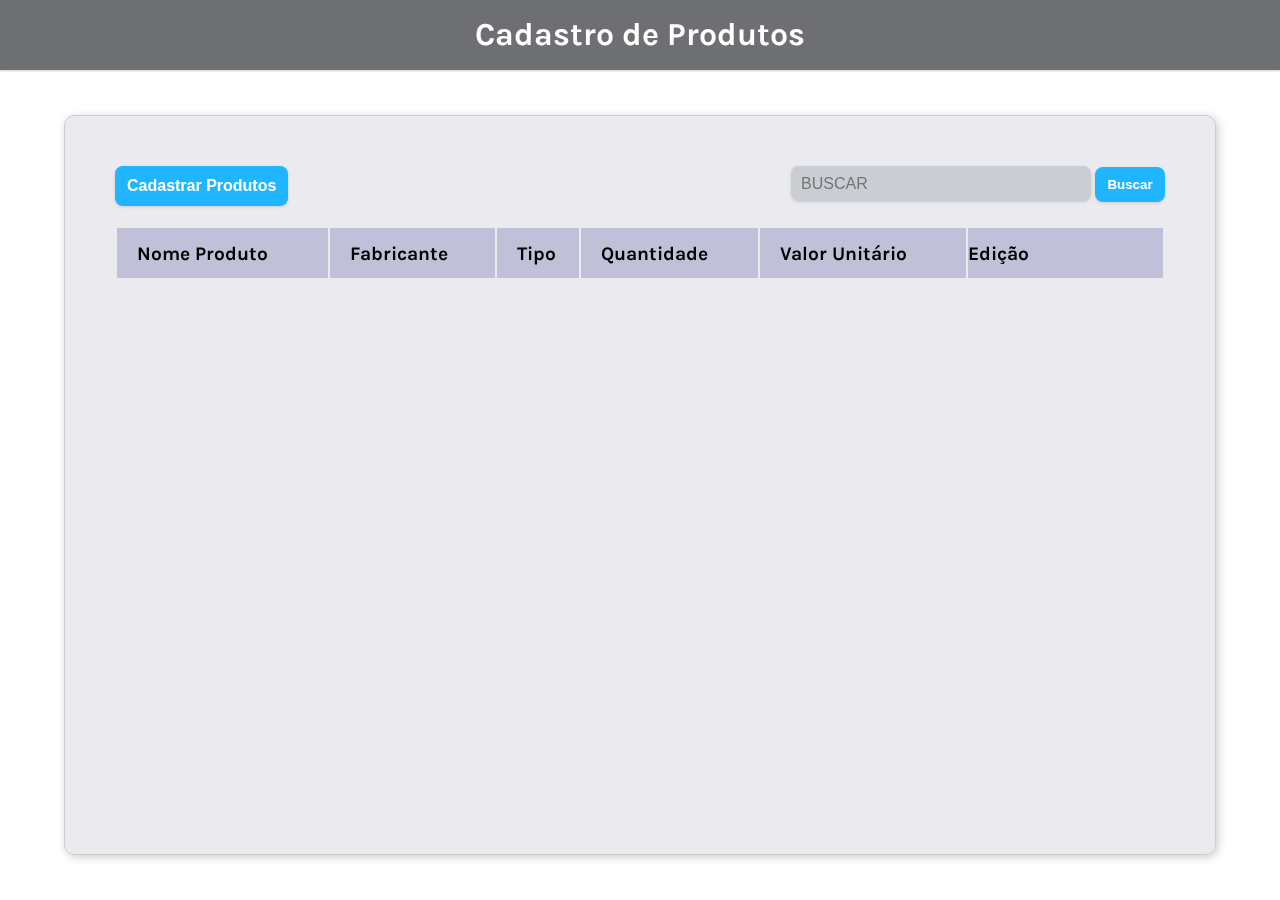
<file: Cadastro de produtos javascript/index.html>
<!DOCTYPE html>
<html lang="pt-BR">
  <head>
    <meta charset="UTF-8" />
    <meta http-equiv="X-UA-Compatible" content="IE=edge" />
    <meta name="viewport" content="width=device-width, initial-scale=1.0" />
    <link rel="preconnect" href="https://fonts.gstatic.com" />
    <link
      href="https://fonts.googleapis.com/css2?family=Karla:ital,wght@0,400;0,700;1,200;1,800&display=swap"
      rel="stylesheet"
    />
    <link rel="stylesheet" href="css/main.css" />
    <link rel="stylesheet" href="css/button.css" />
    <link rel="stylesheet" href="css/records.css" />
    <link rel="stylesheet" href="css/modal.css" />
    <script src="script.js" defer></script>
    <title>Cadastro de Produtos</title>
  </head>
  <body>
    <header>
      <h1 class="header-title">Cadastro de Produtos</h1>
    </header>
    <main>
      <div class="searching">
        <button type="button" class="button blue mobile" id="cadastrarProduto">
          Cadastrar Produtos
        </button>
        <div>
          <input type="text" id="seach" class="seach" placeholder="Buscar" />
          <button id="search">Buscar
          </button>
        </div>
      </div>
      <table id="tableProtudo" class="records">
        <thead>
          <tr>
            <th>Nome Produto</th>
            <th>Fabricante</th>
            <th>Tipo</th>
            <th>Quantidade</th>
            <th>Valor Unitário</th>
            <th>Edição</th>
          </tr>
        </thead>
        <tbody></tbody>
      </table>
      <div class="modal" id="modal">
        <div class="modal-content">
          <header class="modal-header">
            <h2>Novo Produto</h2>
            <span class="modal-close" id="modalClose">&#10006;</span>
          </header>
          <form id="form" class="modal-form">
            <input
              type="text"
              id="name"
              data-index="new"
              class="modal-field"
              placeholder="nome produto"
              required
            />
            <select
              id="fabricante"
              data-index="new"
              class="modal-field select"
              required
            >
              <option value="nestle">Nestlé</option>
              <option value="garoto">Garoto</option>
              <option value="coca-cola">Coca-Cola</option>
              <option value="vigor">Vigor</option>
            </select>
            <select
              id="tipo"
              class="modal-field select"
              placeholder="categoria do produto"
              required
            >
              <option value="bebida">Bebida</option>
              <option value="alimento">Alimento</option>
              <option value="limpeza">Limpeza</option>
              <option value="higiene">Higiene</option>
            </select>
            <input
              type="number"
              id="quantidade"
              class="modal-field"
              placeholder="quantidade"
              required
            />
            <input
              type="number"
              id="preco"
              class="modal-field"
              placeholder="valor unitário"
              required
            />
          </form>
          <footer class="modal-footer">
            <button id="saveProduto" class="button green">
              Adicionar produto
            </button>
          </footer>
        </div>
      </div>
      <div id="footer"></div>
    </main>
  </body>
</html>
</file>
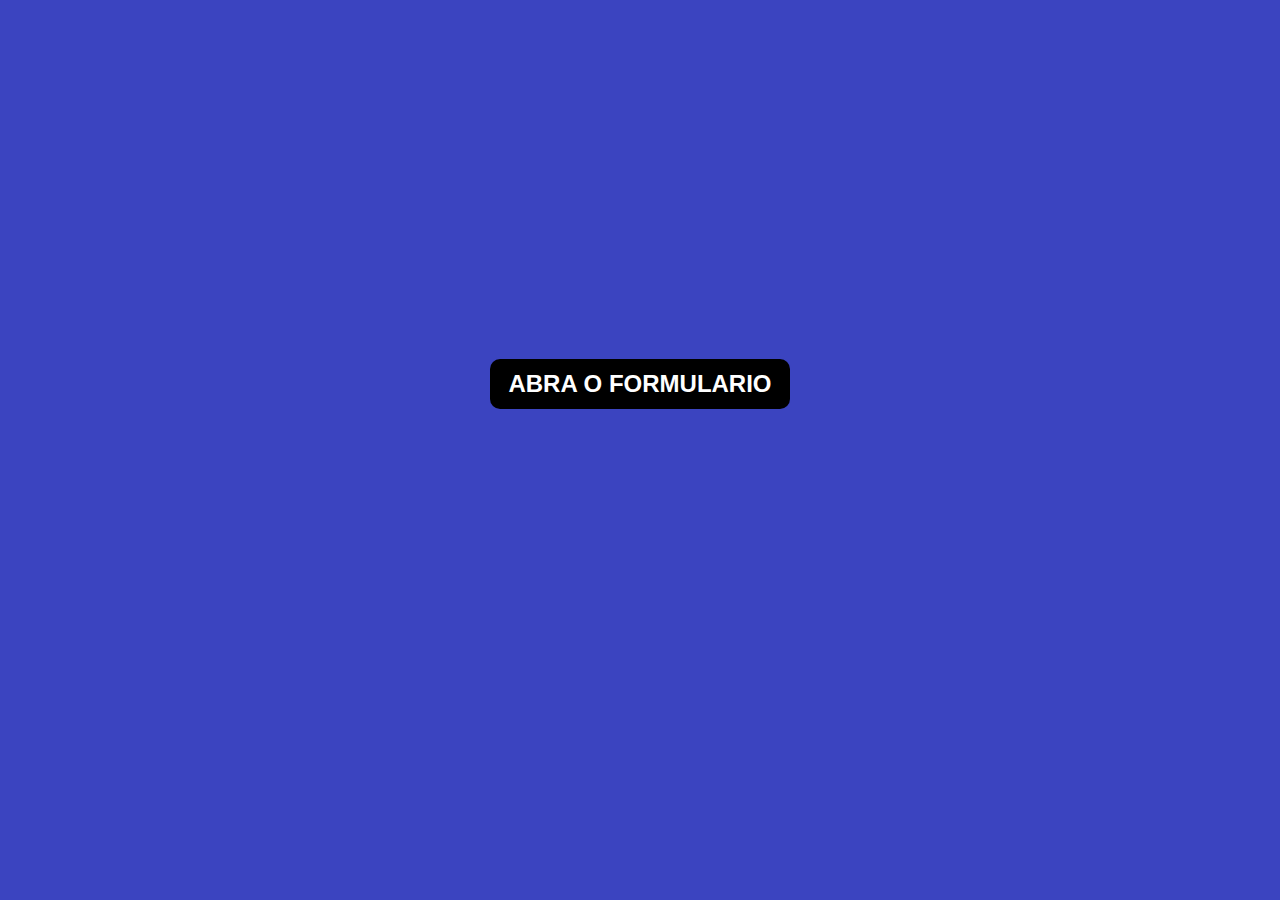
<file: Form com modal/index.html>
<!DOCTYPE html>
<html lang="en">
  <head>
    <meta charset="UTF-8" />
    <meta http-equiv="X-UA-Compatible" content="IE=edge" />
    <meta name="viewport" content="width=device-width, initial-scale=1.0" />
    <link
      rel="stylesheet"
      href="./css/style.css
    "
    />
    <script src="./js/script.js" defer></script>
    <title>Lupin</title>
  </head>
  <body>
    <div class="form"> 
    <form action="" >
      <h1>Formulario</h1>
      <input type="text" name="name" placeholder="Name" />
      <input type="email" name="email" placeholder="Email" />
      <input type="number" name="phone" placeholder="Phone" />
      <input type="text" name="address" placeholder="Address" />
      <input type="text" name="city" placeholder="City" />
      <input type="text" name="state" placeholder="State" />
      <input type="button" id="submit" value="Enviar">
    </form>
  </div>
  <button class="btn">Abra o formulario</button>
  <p id="dados"></p>
  </body>
</html>
</file>
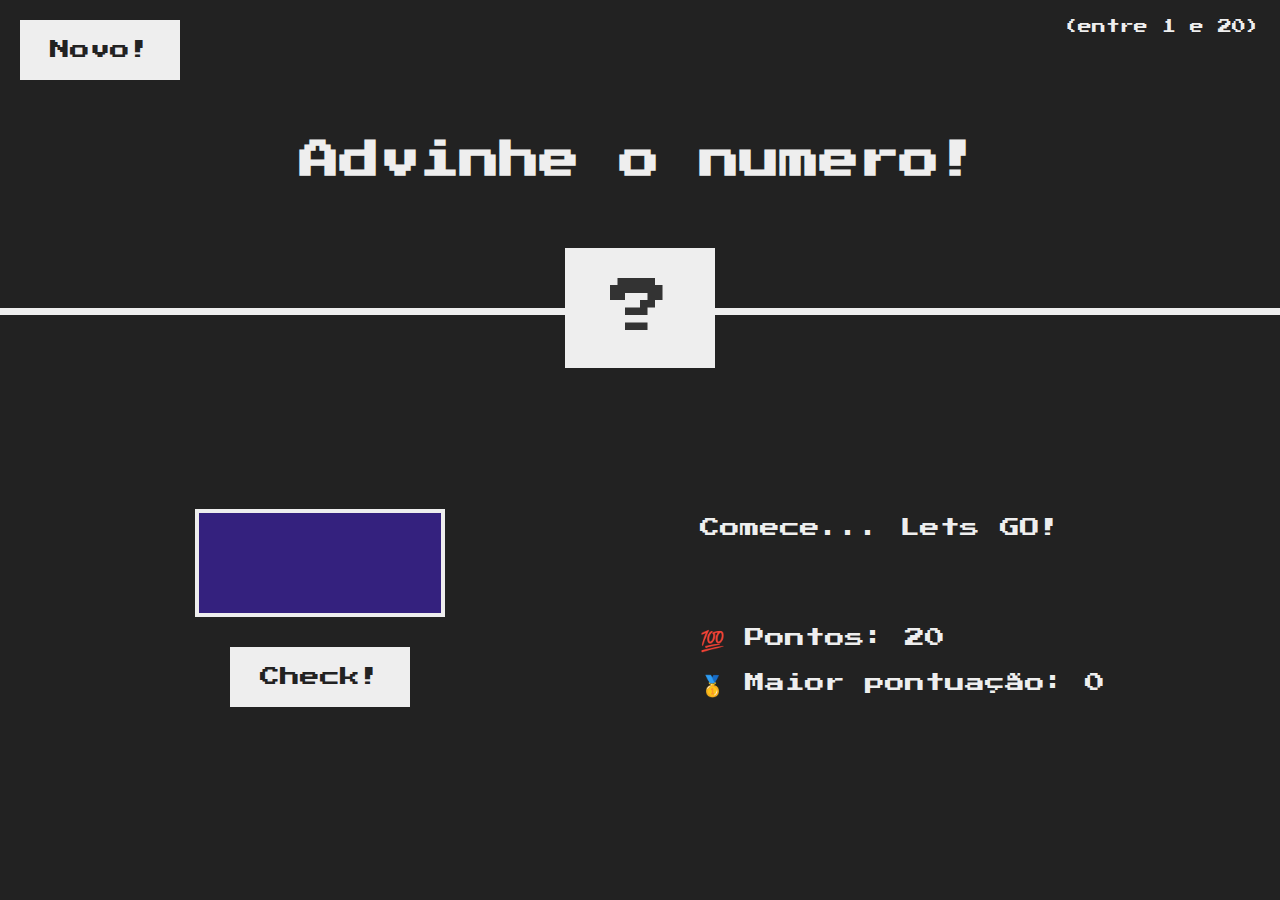
<file: Jogo de advinha com javascript/index.html>
<!DOCTYPE html>
<html lang="en">
  <head>
    <meta charset="UTF-8" />
    <meta name="viewport" content="width=device-width, initial-scale=1.0" />
    <meta http-equiv="X-UA-Compatible" content="ie=edge" />
    <link rel="stylesheet" href="style.css" />
    <title>Adivinhe o numero</title>
  </head>
  <body>
    <header>
      <h1>Advinhe o numero!</h1>
      <p class="between">(entre 1 e 20)</p>
      <button class="btn again">Novo!</button>
      <div class="number">?</div>
    </header>
    <main>
      <section class="left">
        <input type="number" class="guess" />
        <button class="btn check">Check!</button>
      </section>
      <section class="right">
        <p class="message">Comece... Lets GO!</p>
        <p class="label-score">💯 Pontos: <span class="score">20</span></p>
        <p class="label-highscore">
          🥇 Maior pontuação: <span class="highscore">0</span>
        </p>
      </section>
    </main>
    <script src="script.js"></script>
  </body>
</html>
</file>
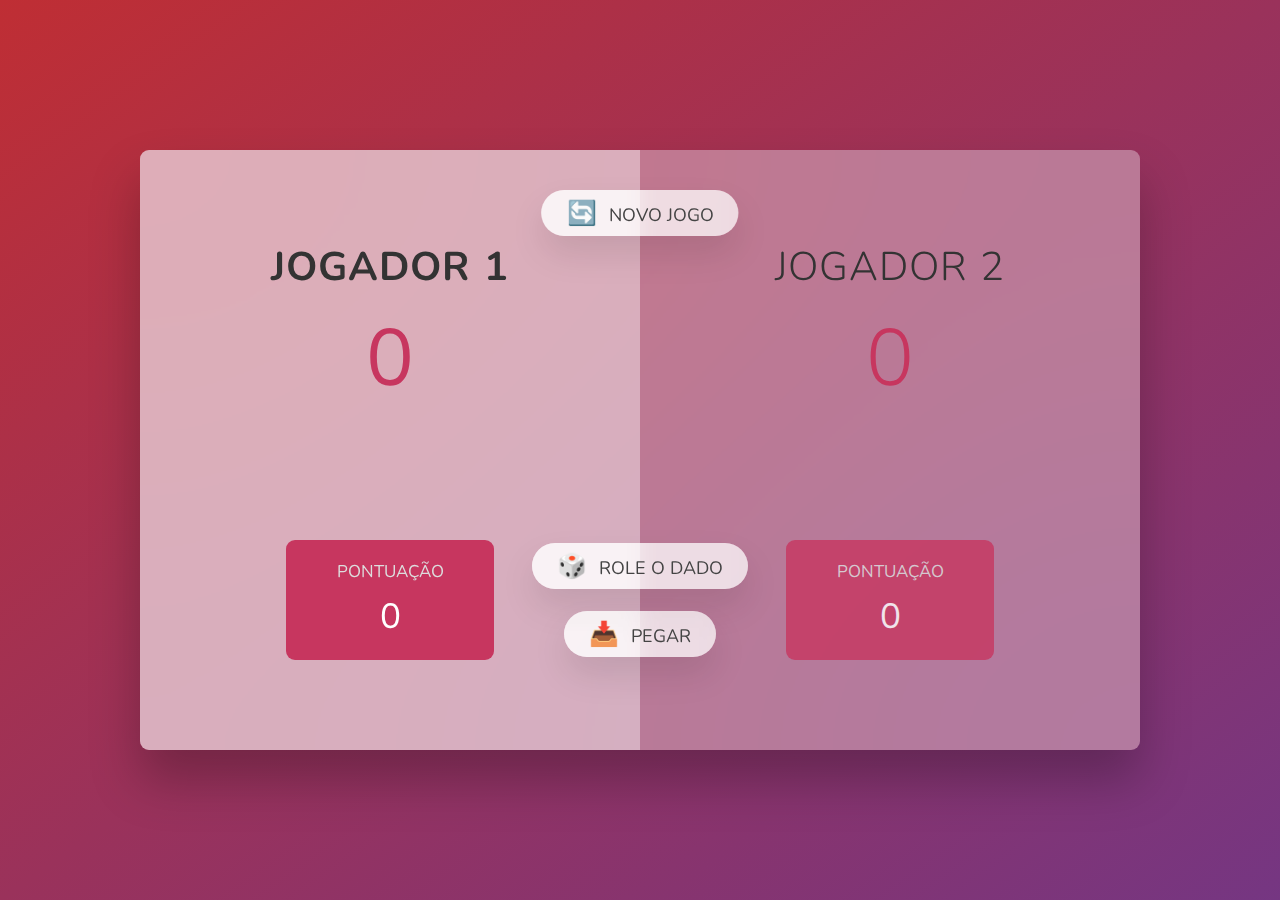
<file: Jogo de dados 2 players/index.html>
<!DOCTYPE html>
<html lang="en">
  <head>
    <meta charset="UTF-8" />
    <meta name="viewport" content="width=device-width, initial-scale=1.0" />
    <meta http-equiv="X-UA-Compatible" content="ie=edge" />
    <link rel="stylesheet" href="style.css" />
    <title>Pig Game</title>
  </head>
  <body>
    <main>
      <section class="player player--0 player--active">
        <h2 class="name" id="name--0">Jogador 1</h2>
        <p class="score" id="score--0">0</p>
        <div class="current">
          <p class="current-label">Pontuação</p>
          <p class="current-score" id="current--0">0</p>
        </div>
      </section>
      <section class="player player--1">
        <h2 class="name" id="name--1">Jogador 2</h2>
        <p class="score" id="score--1">0</p>
        <div class="current">
          <p class="current-label">Pontuação</p>
          <p class="current-score" id="current--1">0</p>
        </div>
      </section>

      <img src="dice-5.png" alt="Playing dice" class="dice" />
      <button class="btn btn--new">🔄 Novo jogo</button>
      <button class="btn btn--roll">🎲 Role o dado</button>
      <button class="btn btn--hold">📥 Pegar</button>
    </main>
    <script src="script.js"></script>
  </body>
</html>
</file>
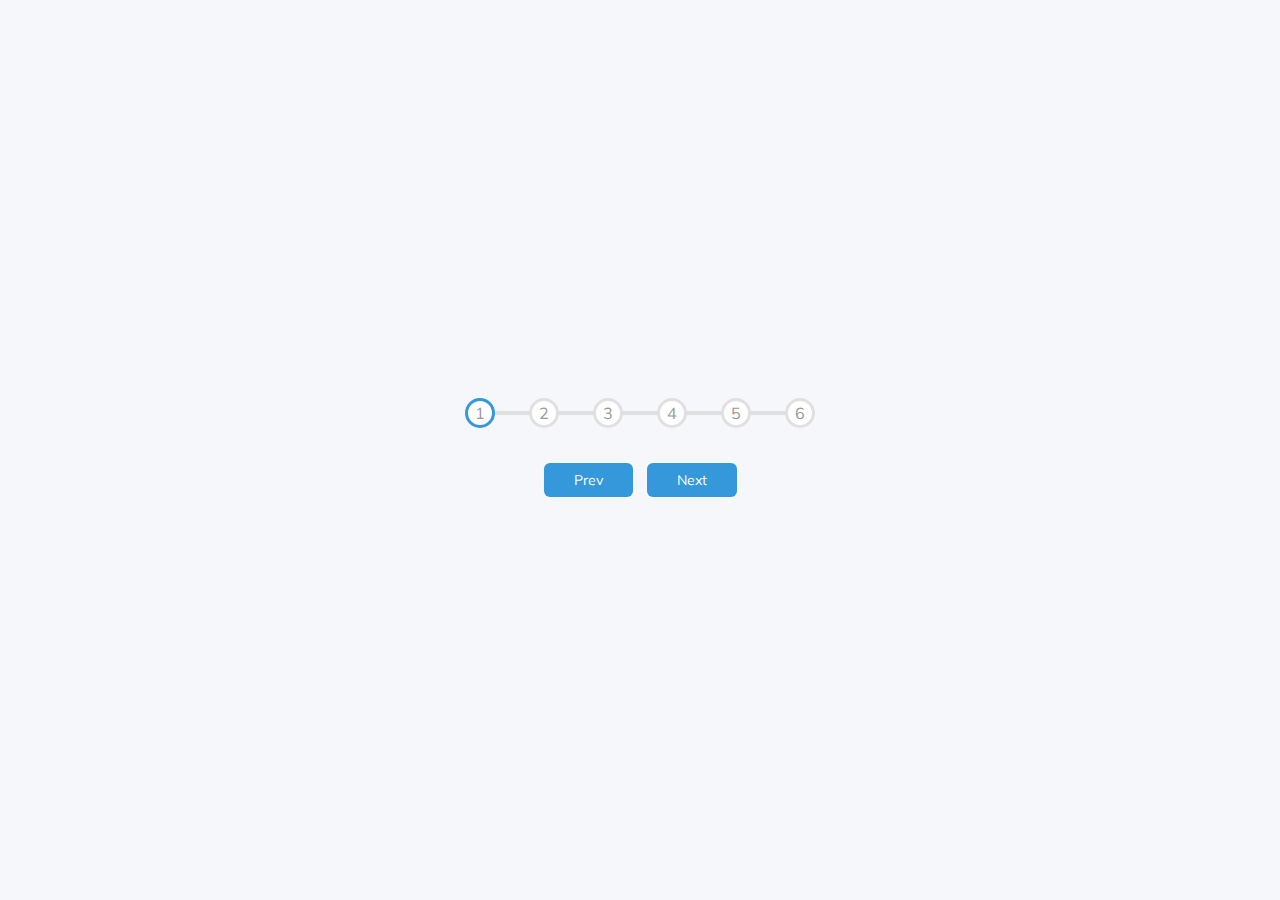
<file: Progress bar step animation/index.html>
<!DOCTYPE html>
<html lang="pt-br">
  <head>
    <meta charset="UTF-8" />
    <link rel="stylesheet" href="css/style.css" />
    <meta http-equiv="X-UA-Compatible" content="IE=edge" />
    <meta name="viewport" content="width=device-width, initial-scale=1.0" />
    <title>Progress Steps</title>
  </head>
  <body>
    <div class="container">
      <div class="progress-container">
        <div class="progress" id="progress"></div>
        <div class="circle active">1</div>
        <div class="circle">2</div>
        <div class="circle">3</div>
        <div class="circle">4</div>
        <div class="circle">5</div>
        <div class="circle">6</div>
      </div>
      <button class="btn" id="prev">Prev</button>
      <button class="btn" id="next">Next</button>
    </div>
  </body>
  <script src="js/script.js"></script>
</html>
</file>
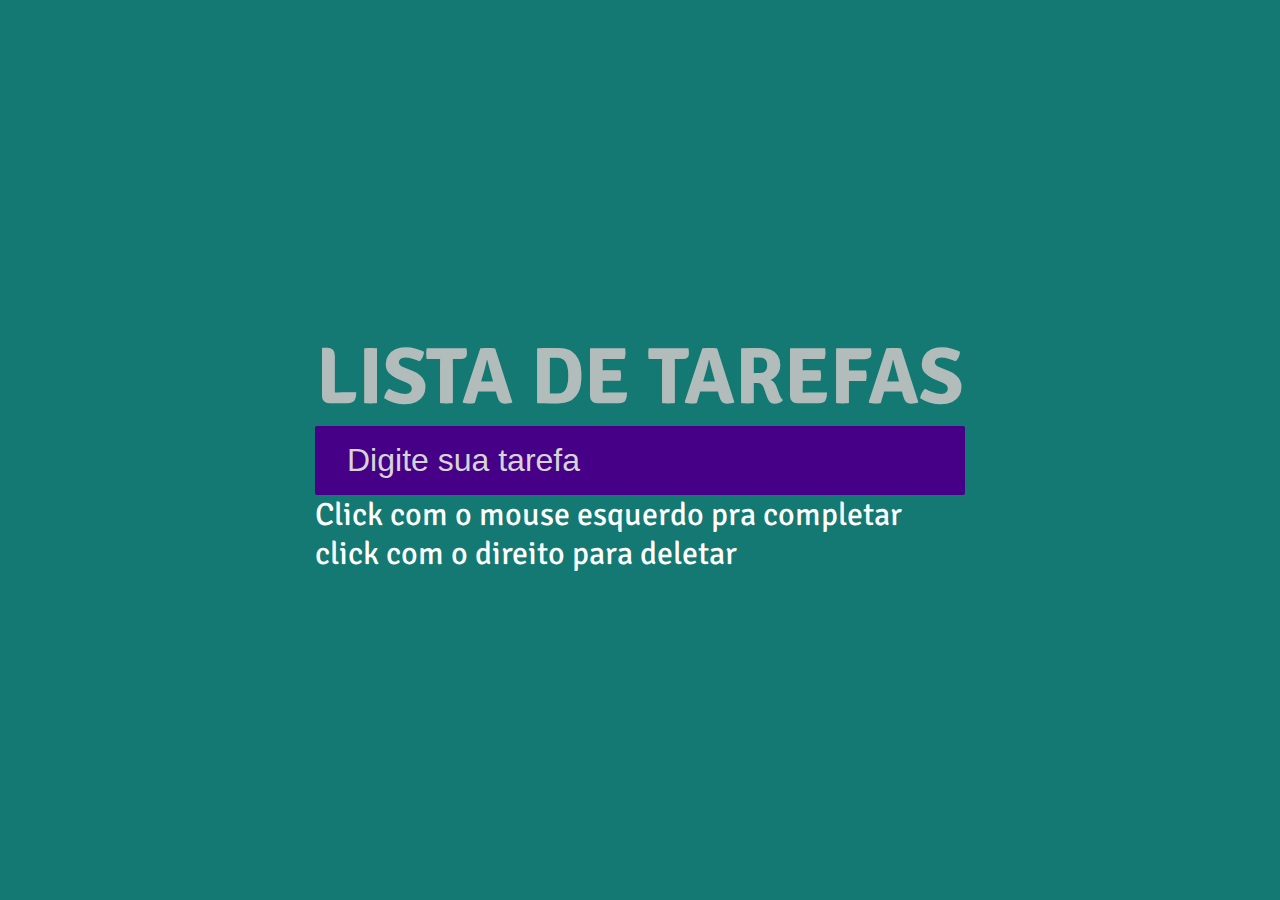
<file: TODO list/index.html>
<!DOCTYPE html>
<html lang="en">
<head>
    <meta charset="UTF-8">
    <meta http-equiv="X-UA-Compatible" content="IE=edge">
    <script src="script.js" defer></script>
    <link rel="stylesheet" href="style.css">
    <meta name="viewport" content="width=device-width, initial-scale=1.0">
    <title>Lista de tarefas em JS</title>
</head>
<body>
    <div class="body">
        <h1>Lista de tarefas</h1>
        <form action="index.php" method="post" id="form">
            <input type="text" name="tarefa" placeholder="Digite sua tarefa" class="input" id="input" required autocomplete="off">
            <ul class="lista" id="lista">
            </ul>
        <small>Click com o mouse esquerdo pra completar <br> click com o direito para deletar</small>
    </div>
</body>
</html>
</file>
<file: Cadastro de produtos javascript/css/main.css>
*{
    padding: 0;
    margin: 0;
    box-sizing: border-box;
}

:root{
    --primary-color: #0e10189a;
    --secundary-color: #FFF1CC;
    --shadow-color: #CCC;
    --text-color: #FFF;
}

body{
    min-height: 100vh;
    display: flex;
    flex-direction: column;
    font-family: 'karla', sans-serif;
    position:relative;
    color: #FFF;
}

header{
    background-color: var(--primary-color);
    height: 70px;
    text-align: center;
    line-height: 70px;
    box-shadow: 0 1px 2px var(--shadow-color);
}

.header-title{
    color: rgb(255, 255, 255);
    font-size: 2rem;
}

main{
    flex-grow: 1;
    display: flex;
    flex-direction: column;
    align-items: flex-start;
    width: 90%;
    margin: 5vh auto;
    padding: 50px;
    box-shadow: 2px 2px 10px var(--shadow-color);
    gap: 20px;
    background-color: rgba(147, 147, 173, 0.194);
    border: solid 1px var(--shadow-color);
    overflow: scroll;
    overflow-x: hidden;
    height: 400px;
    border-radius: 10px;
}

footer{
    width:100;
    text-align: center;
    font-weight: 200;
    font-style: italic;
    padding: 20px;
}

@media (max-width:480px){
    header{
        position:fixed;
        width:100%;
    }
    .header-title{
        font-size: 1.5rem;
    }

    main{
        padding: 0;
        margin: 20px 0 0 0;
        width:100%;
        box-shadow: none;
    }
}
::placeholder{
    text-transform: uppercase;
}

.footer tr{
    display: flex;
    flex-direction: row;
    justify-content: space-between;
    align-items: center;
    padding: 10px;
    border-bottom: 1px solid #CCC;
}

#total{
    font-size: 1.5rem;
    font-weight: bold;
    margin-left: 100px;
}
</file>
<file: Cadastro de produtos javascript/css/button.css>
.button{
    border-style: none;
    height: 40px;
    padding: 6px 12px;
    background-color: black;
    color: white;
    font-size: 1rem;
    cursor: pointer;
    transition: box-shadow .7s ease;
}

.button.blue{
    background-color: #1FB6FF;
    border-radius: 8px;
    font-weight: 700;
    box-shadow: 0 1px 3px var(--shadow-color);
}

button.green{
    background-color: #63ab83;
    border-radius: 20px;
    width: 40%;
}

button.red{
    background-color: #FF4949;
    width: 45%;
    border-radius: 20px;
}

.button:hover{
    box-shadow: inset 200px 0 0 #00000055;
    transition: .4s ease-in-out;
}

@media(max-width:480px){
    .button.mobile{
        color:transparent;
        font-size:0;
        width:50px;
        height:50px;
        border-radius: 50%;
        position:fixed;
        top: 90vh;
        left: 80vw;
    }
    .button.mobile::before{
        content: "+";
        color:black;
        font-size:2rem;
        width:100%;
        height:100%;
    }
}
</file>
<file: Cadastro de produtos javascript/css/records.css>
.records{
    width: 100%;
    user-select: none;
    text-align: left;
}

.records th{
    height: 50px;
    background-color: var(--primary-color);
    padding-left: 20px;
    font-size: 1.2rem;   
    color: black;
    background-color: rgba(154, 154, 195, 0.537);
}
.records td{
    height: 45px;
    padding-left: 20px;
    text-transform: uppercase;
    font-size: 1.2rem;
    color: black;
}

.records th:last-child,
.records td:last-child{
    padding: 0;
    min-width: 140px;

}
.records tr>td{
    border-bottom: 1px solid var(--shadow-color);
    border-right: 2px solid var(--shadow-color);

}
.records tr:hover{
    background-color: rgba(91, 91, 123, 0.46);
    transition: ease-in-out .3s;
}

@media(max-width:480px){
    .records{
        border-spacing: 5px;
    }
    .records thead{
        display:none;
    }
    .records tr{
        box-shadow: 0 1px 3px var(--shadow-color);
    }
    .records td:not(:first-child){
        display:flex;
        justify-content: space-between;
        padding: 0 20px;
    }

    .records td{
        margin:10px 0;
    }

    .records tr:hover{
        background-color: inherit;
    }
}
</file>
<file: Cadastro de produtos javascript/css/modal.css>
.modal{
    position: fixed;
    top:0;
    left:0;
    width: 100%;
    height: 100%;
    background: #00000090;
    opacity: 0;
    z-index: -1;
}

.modal.active{
    opacity: 1;
    z-index: 1;
}

.modal-content{
    display: flex;
    flex-direction: column;
    gap:20px;
    width: 50vw;
    margin: 15vh auto;
    padding-bottom: 20px;
    background-color: white;
    box-shadow: 1px 1px 10px black;
}

.modal-header{
    display: flex;
    position: relative;
    justify-content: center;
    height: 40px;
    line-height: 40px;
    font-size: 1rem;
}



.modal-close{
    position: absolute;
    right: 0;
    display: block;
    width: 40px;
    height: 40px;
    text-align: center;
    user-select: none;
    cursor: pointer;
}

.modal-close:hover{
    background-color: #FF4949;
    color: white;
}

.modal-form{
    display: flex;
    justify-content: space-between;
    flex-wrap: wrap;
    gap: 20px;
    padding: 0 20px;
}

.modal-field{
    width: calc(50% - 10px);
    height: 40px;
    outline-style: none;
    border-style: none;
    box-shadow: 0 0 2px black;
    padding: 0 10px;
    font-size:1rem;
    border-radius: 2px;
}

.modal-field:focus{
    border: 2px solid var(--primary-color);
    box-shadow: 0 0 3px var(--primary-color);
    border-radius: 2px;
}


.modal-footer{
    background-color: inherit;
    text-align: right;
    padding: 0 20px;
}

@media (max-width:480px){
    .modal{
        top:100%;
        transition: all 1s ease;
    }
    .modal.active{
        top:0;
    }
    .modal-content{
        margin:0;
        width:100%;
        position:fixed;
    }
    .modal-field{
        width:100%;
    }
}

.select{
    height: 40px;
    outline-style: none;
    border-style: none;
    box-shadow: 0 0 2px black;
    padding: 0 10px;
    background-color: rgba(168, 161, 175, 0.111);
    font-size:1rem;
}
#tipo option{

    background-color: rgba(168, 161, 175, 0.111);
    font-size:1rem;
}

.searching{
    display: flex;
    color: white;
    font-size: 1rem;
    font-weight: bold;
    width: 100%;
    justify-content: space-between;
}

.searching input{
    width: 300px;
    height: 35px;
    outline-style: none;
    border-style: none;
    box-shadow: 0 0 2px black;
    padding: 0 10px;
    font-size:1rem;
    border-radius: 2px;
    background-color: #727f8545;
    border-radius: 8px;
    box-shadow: 0 1px 3px var(--shadow-color);
}
#search{
    background-color: #1FB6FF;
    border-radius: 8px;
    font-weight: 700;
    box-shadow: 0 1px 3px var(--shadow-color);
    border: none;
    height: 35px;
    width: 70px;
    color: white;
}
#search:hover{
    box-shadow: inset 200px 0 0 #00000055;
    transition: .4s ease-in-out;
}
</file>
<file: Form com modal/css/style.css>
*{
    margin: 0;
    padding: 0;
    box-sizing:border-box;
}
body{
    display: flex;
    flex-direction: row;
    height: 60vw;
    background-color: rgb(59, 68, 192);
    font-family: Arial, Helvetica, sans-serif;
    font-size: 2REM;
    color: #fff;
    justify-content: center;
    align-items: center;
}

.form{
    display: flex;
    flex-direction: column;
    flex-wrap: wrap;
    justify-content: center;
    align-items: center;
    width: 60%;
    height: 100%;
    background-color: rgb(16, 15, 70);
    border-radius: 10px;
}

.btn{
    background-color: rgb(0, 0, 0);
    width: 300px;
    height: 50px;
    color: rgb(255, 255, 255);
    border-radius: 10px;
    border: none;
    font-size: 1.5rem;
    font-weight: bold;
    cursor: pointer;
    text-transform: uppercase;
}

.btn:hover{
    background-color: rgb(36, 36, 36);
    color: rgb(255, 234, 234);
    transform: scale(1.1);
    box-shadow: rgb(255, 255, 255) 3px 1px 8px ;
    transition: ease-in-out 0.5s;
}
form{
    display: flex;
    flex-direction: column;
    flex-wrap: nowrap;
    justify-content: center;
    align-items: center;
    width: 100%;
    height: 100%;
    background-color: rgb(16, 15, 70);
    border-radius: 10px;
}
.form input{
  margin: 3px;
  text-align: left;
  border: none;
  border-radius: 3px;
  background-color: rgb(255, 255, 255);
    padding: 5px;
    width: 70%;
    height: 30px;    
}
.form input:focus{
    outline: none;
    background-color: rgb(231, 231, 231);
    border-bottom: rgb(75, 80, 153) solid 1px;
    transition: ease-in-out 0.9s;
}
.form input:focus::-webkit-input-placeholder{
    color: rgb(75, 80, 153);
}
#submit{
    background-color: rgb(75, 80, 153);
    border: none;
    border-radius: 3px;
    text-transform: uppercase;
    color: #fff;
    padding: 5px;
    margin: 3px;
    cursor: pointer;
    width: 50%;
    text-align: center;
}
#submit:hover{
    background-color: rgb(53, 60, 156);
    box-shadow: darkblue 2px 0px 5px;
    color: floralwhite;
    transition: ease-in-out 0.5s;
}
h1{
    font-size: 1.5em;
    text-align: center;
    margin: 10px;
    text-transform: uppercase;
}
h1:hover{
    color: blueviolet;
    text-transform: uppercase;
    transition: ease-in-out 0.3s;
    transform: translateY(-3px);
    transform: rotate(-1deg);
}
</file>
<file: Jogo de advinha com javascript/style.css>
@import url('https://fonts.googleapis.com/css?family=Press+Start+2P&display=swap');

* {
  margin: 0;
  padding: 0;
  box-sizing: inherit;
}

html {
  font-size: 62.5%;
  box-sizing: border-box;
}

body {
  font-family: 'Press Start 2P', sans-serif;
  color: #eee;
  background-color: #222;
  /* background-color: #60b347; */
}

/* LAYOUT */
header {
  position: relative;
  height: 35vh;
  border-bottom: 7px solid #eee;
}

main {
  height: 65vh;
  color: #eee;
  display: flex;
  align-items: center;
  justify-content: space-around;
}

.left {
  width: 52rem;
  display: flex;
  flex-direction: column;
  align-items: center;
}

.right {
  width: 52rem;
  font-size: 2rem;
}

/* ELEMENTS STYLE */
h1 {
  font-size: 4rem;
  text-align: center;
  position: absolute;
  width: 100%;
  top: 52%;
  left: 50%;
  transform: translate(-50%, -50%);
}

.number {
  background: #eee;
  color: #333;
  font-size: 6rem;
  width: 15rem;
  padding: 3rem 0rem;
  text-align: center;
  position: absolute;
  bottom: 0;
  left: 50%;
  transform: translate(-50%, 50%);
}

.between {
  font-size: 1.4rem;
  position: absolute;
  top: 2rem;
  right: 2rem;
}

.again {
  position: absolute;
  top: 2rem;
  left: 2rem;
}

.guess {
  background-color: rgb(52, 33, 126);
  border: 4px solid #eee;
  font-family: inherit;
  color: inherit;
  font-size: 5rem;
  padding: 2.5rem;
  width: 25rem;
  text-align: center;
  display: block;
  margin-bottom: 3rem;
}

.btn {
  border: none;
  background-color: #eee;
  color: #222;
  font-size: 2rem;
  font-family: inherit;
  padding: 2rem 3rem;
  cursor: pointer;
}

.btn:hover {
  background-color: #ccc;
}

.message {
  margin-bottom: 8rem;
  height: 3rem;
}

.label-score {
  margin-bottom: 2rem;
}
</file>
<file: Jogo de dados 2 players/style.css>
@import url('https://fonts.googleapis.com/css2?family=Nunito&display=swap');

* {
  margin: 0;
  padding: 0;
  box-sizing: inherit;
}

html {
  font-size: 62.5%;
  box-sizing: border-box;
}

body {
  font-family: 'Nunito', sans-serif;
  font-weight: 400;
  height: 100vh;
  color: #333;
  background-image: linear-gradient(to top left, #753682 0%, #bf2e34 100%);
  display: flex;
  align-items: center;
  justify-content: center;
}

/* LAYOUT */
main {
  position: relative;
  width: 100rem;
  height: 60rem;
  background-color: rgba(255, 255, 255, 0.35);
  backdrop-filter: blur(200px);
  filter: blur();
  box-shadow: 0 3rem 5rem rgba(0, 0, 0, 0.25);
  border-radius: 9px;
  overflow: hidden;
  display: flex;
}

.player {
  flex: 50%;
  padding: 9rem;
  display: flex;
  flex-direction: column;
  align-items: center;
  transition: all 0.75s;
}

/* ELEMENTS */
.name {
  position: relative;
  font-size: 4rem;
  text-transform: uppercase;
  letter-spacing: 1px;
  word-spacing: 2px;
  font-weight: 300;
  margin-bottom: 1rem;
}

.score {
  font-size: 8rem;
  font-weight: 300;
  color: #c7365f;
  margin-bottom: auto;
}

.player--active {
  background-color: rgba(255, 255, 255, 0.4);
}
.player--active .name {
  font-weight: 700;
}
.player--active .score {
  font-weight: 400;
}

.player--active .current {
  opacity: 1;
}

.current {
  background-color: #c7365f;
  opacity: 0.8;
  border-radius: 9px;
  color: #fff;
  width: 65%;
  padding: 2rem;
  text-align: center;
  transition: all 0.75s;
}

.current-label {
  text-transform: uppercase;
  margin-bottom: 1rem;
  font-size: 1.7rem;
  color: #ddd;
}

.current-score {
  font-size: 3.5rem;
}

/* ABSOLUTE POSITIONED ELEMENTS */
.btn {
  position: absolute;
  left: 50%;
  transform: translateX(-50%);
  color: #444;
  background: none;
  border: none;
  font-family: inherit;
  font-size: 1.8rem;
  text-transform: uppercase;
  cursor: pointer;
  font-weight: 400;
  transition: all 0.2s;

  background-color: white;
  background-color: rgba(255, 255, 255, 0.6);
  backdrop-filter: blur(10px);

  padding: 0.7rem 2.5rem;
  border-radius: 50rem;
  box-shadow: 0 1.75rem 3.5rem rgba(0, 0, 0, 0.1);
}

.btn::first-letter {
  font-size: 2.4rem;
  display: inline-block;
  margin-right: 0.7rem;
}

.btn--new {
  top: 4rem;
}
.btn--roll {
  top: 39.3rem;
}
.btn--hold {
  top: 46.1rem;
}

.btn:active {
  transform: translate(-50%, 3px);
  box-shadow: 0 1rem 2rem rgba(0, 0, 0, 0.15);
}

.btn:focus {
  outline: none;
}

.dice {
  position: absolute;
  left: 50%;
  top: 16.5rem;
  transform: translateX(-50%);
  height: 10rem;
  border-radius: 8px;
  box-shadow: 0 2rem 5rem rgba(0, 0, 0, 0.2);
}

.player--winner {
  background-color: #2f2f2f;
}

.player--winner .name {
  font-weight: 700;
  color: #c7365f;
}

.hidden{
  display: none;
}
</file>
<file: Progress bar step animation/css/style.css>
@import url('https://fonts.googleapis.com/css?family=Muli&display=swap');

:root {
  --line-border-fill: #3498db;
  --line-border-empty: #e0e0e0;
}

* {
  box-sizing: border-box;
}
body {
  background-color: #f6f7fb;
  font-family: 'Muli', sans-serif;
  margin: 0;
  display: flex;
  align-items: center;
  justify-content: center;
  height: 100vh;
  overflow: hidden;
}

.container {
  text-align: center;
}

.progress-container {
  display: flex;
  justify-content: space-between;
  position: relative;
  margin-bottom: 30px;
  max-width: 100%;
  width: 350px;
}

.progress-container::before {
  content: '';
  background-color: var(--line-border-empty);
  position: absolute;
  top: 50%;
  left: 0;
  transform: translateY(-50%);
  height: 4px;
  width: 100%;
  z-index: -1;
}

.progress {
  background-color: var(--line-border-fill);
  position: absolute;
  top: 50%;
  left: 0;
  transform: translateY(-50%);
  height: 4px;
  width: 0%;
  z-index: -1;
  transition: 0.4s ease;
}

.circle {
  background-color: #fff;
  color: #999;
  border-radius: 50%;
  height: 30px;
  width: 30px;
  display: flex;
  align-items: center;
  justify-content: center;
  border: 3px solid var(--line-border-empty);
  transition: 0.4s ease;
}

.circle.active {
  border-color: var(--line-border-fill);
}

.btn {
  background-color: var(--line-border-fill);
  color: #fff;
  border: 0;
  border-radius: 6px;
  cursor: pointer;
  font-family: inherit;
  padding: 8px 30px;
  margin: 5px;
  font-size: 14px;
}

.btn:active {
  transform: scale(0.98);
}

.btn:focus {
  outline: 0;
}

.btn:disabled {
  background-color: var(--line-border-empty);
  cursor: not-allowed;
}
</file>
<file: TODO list/style.css>
@import url('https://fonts.googleapis.com/css2?family=Signika:wght@600&display=swap');

*{
    
    margin: 0;
    padding: 0;
    box-sizing: border-box;
}

body{
    color: #ffff;
    font-family: Signika, sans-serif;
    background-color: rgb(19, 121, 114);
    display: flex;
    justify-content: center;
    align-items: center;
    flex-direction: column;
    height: 100vh;
}

.body{
    width: 100%;
    height: 20vh;
    display: flex;
    justify-content: center;
    align-items: center;
    flex-direction: column;
}
h1{
   color: rgb(196, 196, 196); 
   font-size: 5rem;
   opacity: 0.9;
   width: 100%;
   text-align: center;
   display: block;
   text-transform: uppercase;
}

form{
    box-shadow: o 4px 10px rgba(0,0,0,0.1);
    max-width: 100%;
    width: 650px;
}

.input{
    border: none;
    color: rgb(255, 255, 255);
    font-size: 2rem;
    padding: 1rem 2rem;
    display: block;
    width: 100%;
    border-radius: 2px;
    background-color: rgb(70, 0, 136);
}
.input:focus{
    outline-color: rgb(179, 131, 336);
}

.input::placeholder{
    color: #d5d5d5;
}

.lista{
    background-color: rgb(52, 48, 236);
    padding: 0;
    margin: 0;
    list-style-type: none;
}

.lista li{
    border-top: 1px solid #ffffff;
    cursor: pointer;
    font-size: 1.5rem;
    padding: 1rem 2rem;
}

.lista li.completed{
    color: #b6b6b6;
    text-decoration: line-through;
}

small{
    color: #ffffff;
    margin-top: 3rem;
    text-align: center;
    font-size: 2rem;
}
</file>
